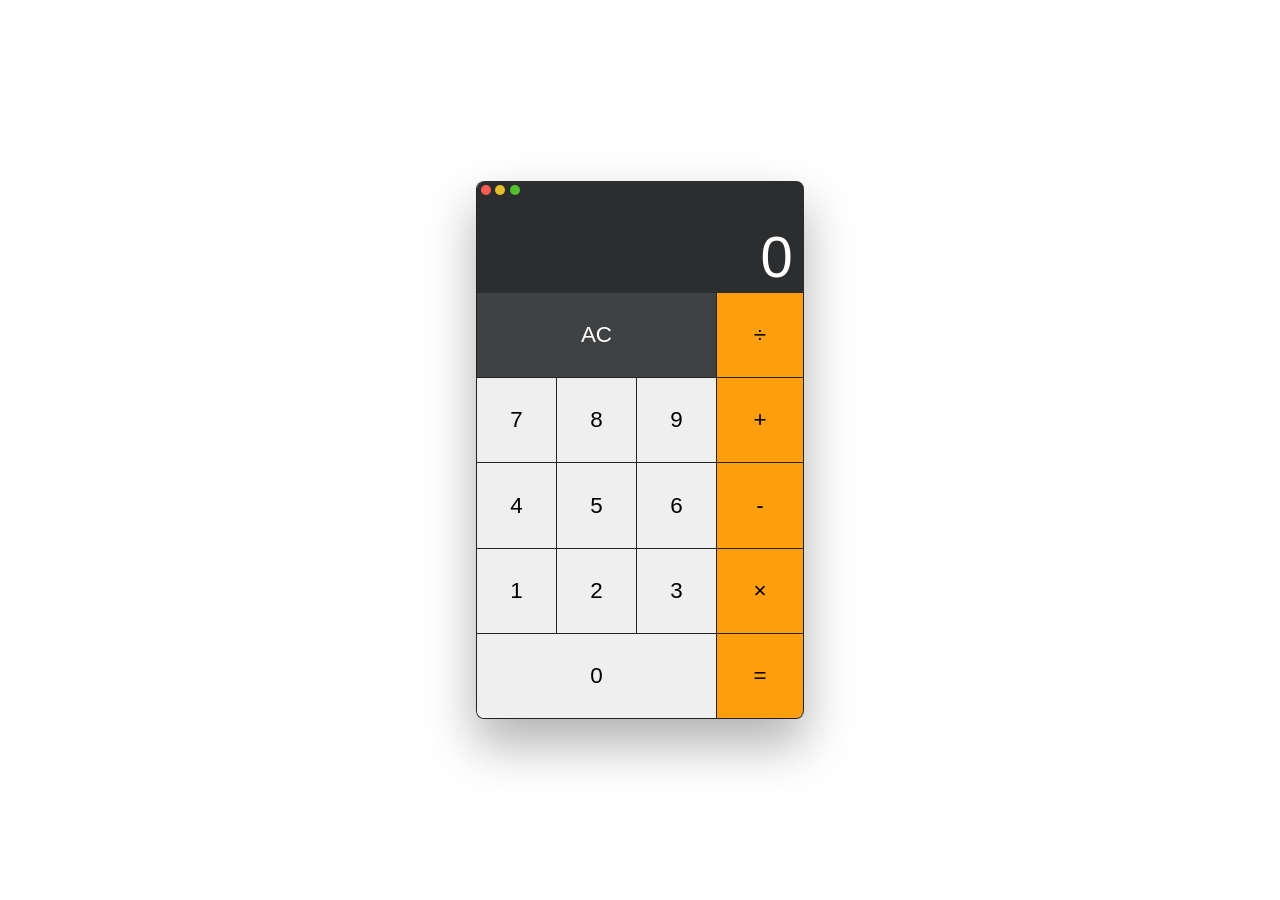
<file: zero-base-4th/index.html>
<!DOCTYPE html>
<html lang="en">
  <head>
    <meta charset="UTF-8" />
    <meta http-equiv="X-UA-Compatible" content="IE=edge" />
    <meta name="viewport" content="width=device-width, initial-scale=1.0" />
    <link rel="stylesheet" type="text/css" href="./style.css" />
    <title>Calculator</title>
  </head>
  <body>
    <article class="calculator">
      <section class="result-container">
        <nav class="navigation">
          <span class="close"></span>
          <span class="minimize"></span>
          <span class="zoom"></span>
        </nav>
        <div class="result">0</div>
      </section>
      <section class="contents">
        <section class="numbers">
          <section class="clear">
            <button class="ac">AC</button>
          </section>
          <div class="first-row">
            <button class="number">7</button>
            <button class="number">8</button>
            <button class="number">9</button>
          </div>
          <div class="second-row">
            <button class="number">4</button>
            <button class="number">5</button>
            <button class="number">6</button>
          </div>
          <div class="third-row">
            <button class="number">1</button>
            <button class="number">2</button>
            <button class="number">3</button>
          </div>
          <div class="fourth-row">
            <button class="number">0</button>
          </div>
        </section>
        <section class="operators">
          <button class="operator">÷</button>
          <button class="operator">+</button>
          <button class="operator">-</button>
          <button class="operator">×</button>
          <button class="operator">=</button>
        </section>
      </section>
    </article>
    <script src="./index.js"></script>
  </body>
</html>
</file>
<file: zero-base-4th/style.css>
html,
body {
  height: 100%;
  min-height: 100%;
  cursor: default;
  margin: 0;
  padding: 0;
  background-color: #fff;
  display: flex;
  justify-content: center;
  align-items: center;
}

* {
  font-family: -apple-system, BlinkMacSystemFont,
    'Segoe UI', Roboto, Oxygen, Ubuntu, Cantarell, 'Open Sans', 'Helvetica Neue', sans-serif;
  margin: 0;
  padding: 0;
  border: 0;
  outline: 0;
  box-sizing: border-box;
  font-weight: 200;
}

button {
  cursor: pointer;
}

.calculator {
  width: 20.5rem;
  border-left: 1px solid #222;
  border-bottom: 1px solid #222;
  border-radius: 0.5rem;
  box-shadow: 0px 25px 50px 1px rgb(0 0 0 / 30%);  
}

.calculator .result-container {
  height: 7rem;
  background: #2c2d2f;
  border-radius: 0.5rem 0.5rem 0 0;
}

.calculator .result-container .navigation {
  margin-left: 4px;
}

.calculator .result-container .navigation > * {
  display: inline-block;
  width: 10px;
  height: 10px;
  border-radius: 50%;
}

.calculator .result-container .navigation .close {
  background: #ff5b52;
}

.calculator .result-container .navigation .minimize {
  background: #e6c029;
}

.calculator .result-container .navigation .zoom {
  background: #53c22c;
}

.calculator .result-container .result {
  padding: 0.3rem 0.7rem;
  height: calc(100% - 1rem);
  display: flex;
  justify-content: flex-end;
  align-items: flex-end;
  text-align: right;
  color: #fff;
  font-size: 3.625rem;
}

.calculator .contents {
  display: flex;
}

.calculator .contents button:hover {
  background: white;
}

.calculator .contents button:active {
  box-shadow: 0 0 10px 0 rgb(0 0 0 / 15%) inset;
}

.calculator .contents .clear .ac {
  background: #3f4143;
  color: white;
}

.calculator .contents .clear .ac:hover {
  background: #666666;
}

.calculator .contents .clear .ac:active {
  box-shadow: 0 0 10px 0 rgb(0 0 0 / 20%) inset;
}

.calculator .contents .clear,
.calculator .contents .numbers {
  display: flex;
  flex-direction: column;
  width: 15rem;
}


.calculator .contents .operators {
  display: flex;
  flex-direction: column;
  width: 100%;
}


.calculator .contents .numbers .first-row,
.calculator .contents .numbers .second-row,
.calculator .contents .numbers .third-row {
  display: flex;
}

.calculator .contents .operators .operator {
  background: #ff9f0d;
}

.calculator .contents .operators .operator:hover {
  background: #ffb748;
}

.calculator .contents .operators .operator:last-child {
  border-radius: 0 0 0.5rem 0; 
  border-right: 1px solid #222;
  padding: 1.825rem 0;
  font-size: 1.4rem;
}

.calculator .contents .numbers .clear .ac,
.calculator .contents .operator:not(:last-child) { 
  border-right: 1px solid #222;
  border-bottom: 1px solid #222;
  padding: 1.825rem;
  font-size: 1.4rem;
}

.calculator .contents .numbers .number {
  border-right: 1px solid #222;
  border-bottom: 1px solid #222;
  width: 5rem;
  padding: 1.825rem 0;
  font-size: 1.4rem;
}

.calculator .contents .numbers .fourth-row .number {
  border-bottom: 0;
}

.calculator .contents .numbers .fourth-row .number {
  width: 100%;
  border-radius: 0 0 0 0.5rem;
}
</file>
